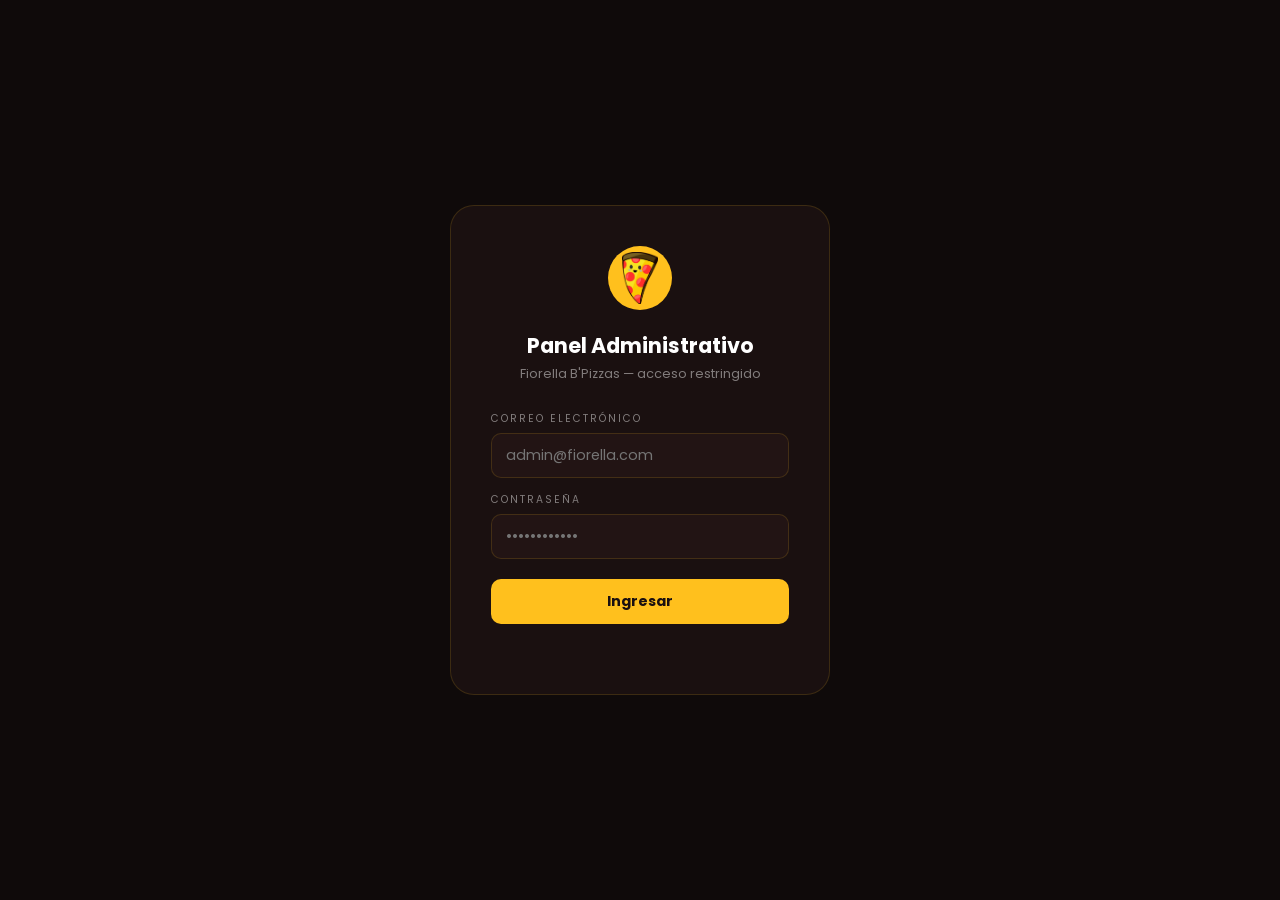
<file: admin.html>
<!DOCTYPE html>
<html lang="es">
<head>
  <meta charset="UTF-8">
  <meta name="viewport" content="width=device-width, initial-scale=1.0">
  <title>Admin — Fiorella B'Pizzas</title>
  <link rel="icon" href="images/isotipo.png">
  <link href="https://fonts.googleapis.com/css2?family=Poppins:wght@300;400;500;600;700&display=swap" rel="stylesheet">
  <style>
    *, *::before, *::after { box-sizing: border-box; margin: 0; padding: 0; }

    :root {
      --bg:       #0f0a0a;
      --surface:  #1a1010;
      --panel:    #221414;
      --border:   rgba(255,192,29,0.15);
      --gold:     #FFC01D;
      --red:      #FF302B;
      --wine:     #901A07;
      --white:    #ffffff;
      --muted:    rgba(255,255,255,0.45);
      --danger:   #ff4444;
      --green:    #2AB153;
      --font:     'Poppins', sans-serif;
    }

    html, body {
      width: 100%; min-height: 100vh;
      background: var(--bg);
      font-family: var(--font);
      color: var(--white);
      overflow-x: hidden;
    }

    #loginScreen {
      position: fixed; inset: 0;
      background: var(--bg);
      display: flex; align-items: center; justify-content: center;
      z-index: 1000;
    }
    #loginScreen.hidden { display: none; }

    .login-box {
      background: var(--surface);
      border: 1px solid var(--border);
      border-radius: 24px;
      padding: 40px;
      width: 100%; max-width: 380px;
      text-align: center;
    }
    .login-logo {
      width: 64px; height: 64px;
      background: var(--gold);
      border-radius: 50%;
      display: flex; align-items: center; justify-content: center;
      margin: 0 auto 20px;
      overflow: hidden;
    }
    .login-logo img { width: 80%; height: 80%; object-fit: contain; }
    .login-box h1 { font-size: 1.3rem; font-weight: 700; margin-bottom: 4px; }
    .login-box p  { font-size: 0.8rem; color: var(--muted); margin-bottom: 28px; }

    .login-field { margin-bottom: 14px; text-align: left; }
    .login-field label { font-size: 0.65rem; text-transform: uppercase; letter-spacing: 2px; color: var(--muted); display: block; margin-bottom: 6px; }
    .login-field input {
      width: 100%; padding: 11px 14px;
      background: var(--panel);
      border: 1.5px solid var(--border);
      border-radius: 10px;
      color: var(--white); font-family: var(--font); font-size: 0.9rem;
      transition: border-color 0.15s;
    }
    .login-field input:focus { outline: none; border-color: var(--gold); }

    .login-btn {
      width: 100%; padding: 12px;
      background: var(--gold);
      border: none; border-radius: 10px;
      color: #1a1010; font-weight: 700; font-size: 0.9rem;
      font-family: var(--font); cursor: pointer;
      transition: background 0.15s, transform 0.1s;
      margin-top: 6px;
    }
    .login-btn:hover { background: #e5a800; }
    .login-btn:active { transform: scale(0.98); }
    .login-error { color: var(--danger); font-size: 0.78rem; margin-top: 10px; min-height: 20px; }

    #adminApp { display: none; min-height: 100vh; }
    #adminApp.visible { display: flex; }

    .admin-sidebar {
      width: 240px; min-width: 240px;
      background: var(--surface);
      border-right: 1px solid var(--border);
      display: flex; flex-direction: column;
      position: fixed; top: 0; left: 0; bottom: 0;
      z-index: 100;
    }

    .sidebar-brand {
      padding: 24px 20px;
      border-bottom: 1px solid var(--border);
      display: flex; align-items: center; gap: 12px;
    }
    .sidebar-brand-logo {
      width: 38px; height: 38px;
      background: var(--gold); border-radius: 50%;
      display: flex; align-items: center; justify-content: center; overflow: hidden; flex-shrink: 0;
    }
    .sidebar-brand-logo img { width: 80%; object-fit: contain; }
    .sidebar-brand-text { font-size: 0.8rem; font-weight: 700; line-height: 1.2; }
    .sidebar-brand-sub  { font-size: 0.62rem; color: var(--gold); font-weight: 400; }

    .sidebar-nav { flex: 1; padding: 16px 12px; overflow-y: auto; }
    .nav-section-label {
      font-size: 0.55rem; text-transform: uppercase; letter-spacing: 2.5px;
      color: var(--muted); padding: 0 8px; margin: 16px 0 6px;
    }
    .nav-btn {
      display: flex; align-items: center; gap: 10px;
      width: 100%; padding: 9px 12px;
      background: none; border: none; border-radius: 8px;
      color: var(--muted); font-family: var(--font); font-size: 0.82rem;
      cursor: pointer; transition: all 0.15s; text-align: left;
    }
    .nav-btn:hover { background: var(--panel); color: var(--white); }
    .nav-btn.active { background: rgba(255,192,29,0.12); color: var(--gold); font-weight: 600; }
    .nav-btn svg { width: 16px; height: 16px; flex-shrink: 0; }

    .sidebar-footer { padding: 16px 12px; border-top: 1px solid var(--border); }
    .logout-btn {
      display: flex; align-items: center; gap: 8px;
      width: 100%; padding: 9px 12px;
      background: none; border: 1px solid rgba(255,68,68,0.3);
      border-radius: 8px; color: var(--danger);
      font-family: var(--font); font-size: 0.82rem; cursor: pointer;
      transition: all 0.15s;
    }
    .logout-btn:hover { background: rgba(255,68,68,0.1); }

    .admin-main { margin-left: 240px; flex: 1; display: flex; flex-direction: column; min-height: 100vh; }

    .admin-topbar {
      position: sticky; top: 0; z-index: 50;
      background: var(--bg); border-bottom: 1px solid var(--border);
      padding: 16px 28px;
      display: flex; align-items: center; justify-content: space-between;
    }
    .topbar-title { font-size: 1.1rem; font-weight: 700; }
    .topbar-actions { display: flex; gap: 10px; }

    .btn-primary {
      display: flex; align-items: center; gap: 6px;
      padding: 8px 16px;
      background: var(--gold); border: none; border-radius: 8px;
      color: #1a1010; font-weight: 700; font-size: 0.8rem;
      font-family: var(--font); cursor: pointer;
      transition: background 0.15s, transform 0.1s;
    }
    .btn-primary:hover { background: #e5a800; }

    .btn-secondary {
      display: flex; align-items: center; gap: 6px;
      padding: 8px 16px;
      background: var(--panel); border: 1px solid var(--border); border-radius: 8px;
      color: var(--white); font-size: 0.8rem;
      font-family: var(--font); cursor: pointer; transition: background 0.15s;
    }
    .btn-secondary:hover { background: var(--surface); }

    .admin-content { padding: 28px; flex: 1; }

    .cat-tabs { display: flex; gap: 8px; margin-bottom: 20px; flex-wrap: wrap; }
    .cat-tab {
      padding: 7px 16px;
      background: var(--panel); border: 1px solid var(--border); border-radius: 20px;
      color: var(--muted); font-family: var(--font); font-size: 0.8rem;
      cursor: pointer; transition: all 0.15s;
    }
    .cat-tab:hover { color: var(--white); border-color: rgba(255,255,255,0.2); }
    .cat-tab.active { background: var(--gold); border-color: var(--gold); color: #1a1010; font-weight: 700; }

    .products-grid { display: grid; grid-template-columns: repeat(auto-fill, minmax(280px, 1fr)); gap: 16px; }

    .product-card {
      background: var(--surface); border: 1px solid var(--border);
      border-radius: 16px; overflow: hidden;
      transition: border-color 0.15s, transform 0.15s;
    }
    .product-card:hover { border-color: rgba(255,192,29,0.35); transform: translateY(-2px); }

    .product-card-img {
      width: 100%; height: 140px; background: var(--panel);
      position: relative; overflow: hidden;
      display: flex; align-items: center; justify-content: center;
    }
    .product-card-img img { width: 100%; height: 100%; object-fit: cover; }
    .product-card-img-placeholder { font-size: 3rem; opacity: 0.3; }

    .product-card-img-overlay {
      position: absolute; inset: 0; background: rgba(0,0,0,0.5);
      display: flex; align-items: center; justify-content: center; gap: 8px;
      opacity: 0; transition: opacity 0.2s;
    }
    .product-card:hover .product-card-img-overlay { opacity: 1; }

    .img-action-btn {
      padding: 6px 12px; background: rgba(255,255,255,0.9);
      border: none; border-radius: 6px;
      color: #1a1010; font-size: 0.72rem; font-weight: 600;
      font-family: var(--font); cursor: pointer;
    }

    .product-card-body { padding: 14px; }
    .product-card-name { font-size: 1rem; font-weight: 700; margin-bottom: 4px; }
    .product-card-desc { font-size: 0.72rem; color: var(--muted); line-height: 1.4; margin-bottom: 10px; }
    .product-card-sizes { display: flex; gap: 6px; flex-wrap: wrap; margin-bottom: 10px; }
    .size-tag {
      padding: 3px 10px; background: var(--panel); border: 1px solid var(--border);
      border-radius: 20px; font-size: 0.68rem; color: var(--gold);
    }

    .product-card-actions {
      display: flex; gap: 6px; padding: 10px 14px;
      border-top: 1px solid var(--border); background: var(--panel);
    }
    .action-btn {
      flex: 1; padding: 7px; background: none;
      border: 1px solid var(--border); border-radius: 6px;
      color: var(--muted); font-family: var(--font); font-size: 0.7rem;
      cursor: pointer; transition: all 0.15s;
      display: flex; align-items: center; justify-content: center; gap: 4px;
    }
    .action-btn:hover { background: var(--surface); color: var(--white); border-color: rgba(255,255,255,0.2); }
    .action-btn.danger:hover { background: rgba(255,68,68,0.1); color: var(--danger); border-color: rgba(255,68,68,0.3); }

    .modal-overlay {
      display: none; position: fixed; inset: 0;
      background: rgba(0,0,0,0.7); z-index: 500;
      align-items: center; justify-content: center; padding: 20px;
      backdrop-filter: blur(4px);
    }
    .modal-overlay.open { display: flex; }

    .edit-modal {
      background: var(--surface); border: 1px solid var(--border);
      border-radius: 20px; width: 100%; max-width: 560px;
      max-height: 90vh; overflow-y: auto;
    }

    .edit-modal-head {
      padding: 20px 24px; border-bottom: 1px solid var(--border);
      display: flex; align-items: center; justify-content: space-between;
      position: sticky; top: 0; background: var(--surface); z-index: 1;
    }
    .edit-modal-head h3 { font-size: 1rem; font-weight: 700; }
    .modal-close {
      background: var(--panel); border: none; border-radius: 50%;
      width: 32px; height: 32px; color: var(--muted);
      font-size: 1rem; cursor: pointer; transition: all 0.15s;
    }
    .modal-close:hover { color: var(--white); }

    .edit-modal-body { padding: 24px; display: flex; flex-direction: column; gap: 16px; }

    .field-group { display: flex; flex-direction: column; gap: 6px; }
    .field-group label { font-size: 0.62rem; text-transform: uppercase; letter-spacing: 2px; color: var(--muted); font-weight: 700; }
    .field-group input, .field-group textarea, .field-group select {
      padding: 10px 14px; background: var(--panel);
      border: 1.5px solid var(--border); border-radius: 10px;
      color: var(--white); font-family: var(--font); font-size: 0.88rem;
      transition: border-color 0.15s; resize: none;
    }
    .field-group input:focus, .field-group textarea:focus, .field-group select:focus { outline: none; border-color: var(--gold); }
    .field-group select option { background: var(--panel); }

    .sizes-list { display: flex; flex-direction: column; gap: 8px; }
    .size-row {
      display: flex; align-items: center; gap: 8px; padding: 8px 12px;
      background: var(--panel); border: 1px solid var(--border); border-radius: 8px;
    }
    .size-row input { flex: 1; background: none; border: none; color: var(--white); font-family: var(--font); font-size: 0.85rem; padding: 0; }
    .size-row input:focus { outline: none; }
    .size-row-sep { color: var(--muted); }
    .size-row-price { width: 80px; text-align: right; color: var(--gold); font-weight: 600; }
    .size-del-btn { background: none; border: none; color: var(--muted); cursor: pointer; font-size: 1rem; padding: 0 4px; transition: color 0.15s; }
    .size-del-btn:hover { color: var(--danger); }
    .add-size-btn {
      padding: 8px; background: none; border: 1px dashed var(--border); border-radius: 8px;
      color: var(--muted); font-family: var(--font); font-size: 0.78rem;
      cursor: pointer; transition: all 0.15s; width: 100%; text-align: center;
    }
    .add-size-btn:hover { border-color: var(--gold); color: var(--gold); }

    .toggle-row { display: flex; align-items: center; justify-content: space-between; }
    .toggle-label { font-size: 0.85rem; }
    .toggle { position: relative; width: 44px; height: 24px; }
    .toggle input { opacity: 0; width: 0; height: 0; }
    .toggle-slider { position: absolute; inset: 0; background: var(--panel); border: 1px solid var(--border); border-radius: 24px; cursor: pointer; transition: all 0.2s; }
    .toggle-slider::before { content: ''; position: absolute; width: 18px; height: 18px; border-radius: 50%; background: var(--muted); left: 2px; top: 2px; transition: all 0.2s; }
    .toggle input:checked + .toggle-slider { background: var(--gold); border-color: var(--gold); }
    .toggle input:checked + .toggle-slider::before { transform: translateX(20px); background: #1a1010; }

    .edit-modal-foot {
      padding: 16px 24px; border-top: 1px solid var(--border);
      display: flex; gap: 10px; justify-content: flex-end;
      position: sticky; bottom: 0; background: var(--surface);
    }

    .img-upload-zone {
      border: 2px dashed var(--border); border-radius: 12px; padding: 24px;
      text-align: center; cursor: pointer; transition: all 0.15s; position: relative;
    }
    .img-upload-zone:hover { border-color: var(--gold); }
    .img-upload-zone input[type="file"] { position: absolute; inset: 0; opacity: 0; cursor: pointer; }
    .img-upload-zone p { font-size: 0.8rem; color: var(--muted); }
    .img-upload-zone strong { color: var(--gold); }
    .img-preview { width: 100%; max-height: 160px; object-fit: cover; border-radius: 8px; margin-top: 10px; }

    .trash-card {
      background: var(--surface); border: 1px solid rgba(255,68,68,0.2);
      border-radius: 12px; padding: 14px 16px;
      display: flex; align-items: center; gap: 14px;
    }
    .trash-card-info { flex: 1; }
    .trash-card-name { font-weight: 600; font-size: 0.9rem; }
    .trash-card-meta { font-size: 0.72rem; color: var(--muted); margin-top: 2px; }
    .trash-days { font-size: 0.68rem; padding: 3px 10px; border-radius: 20px; font-weight: 600; }
    .trash-days.urgent { background: rgba(255,68,68,0.15); color: var(--danger); }
    .trash-days.ok     { background: rgba(42,177,83,0.1);  color: var(--green); }
    .trash-actions { display: flex; gap: 6px; }

    .stats-grid { display: grid; grid-template-columns: repeat(auto-fill, minmax(180px, 1fr)); gap: 14px; margin-bottom: 24px; }
    .stat-card { background: var(--surface); border: 1px solid var(--border); border-radius: 14px; padding: 18px 20px; }
    .stat-label { font-size: 0.65rem; text-transform: uppercase; letter-spacing: 2px; color: var(--muted); margin-bottom: 8px; }
    .stat-value { font-size: 2rem; font-weight: 700; color: var(--gold); }
    .stat-sub   { font-size: 0.72rem; color: var(--muted); margin-top: 2px; }

    #adminToast {
      position: fixed; bottom: 24px; right: 24px;
      background: var(--surface); border: 1px solid var(--border);
      border-radius: 10px; padding: 12px 18px; font-size: 0.82rem; font-weight: 600;
      box-shadow: 0 8px 32px rgba(0,0,0,0.4); z-index: 9999;
      opacity: 0; transition: opacity 0.25s; pointer-events: none; max-width: 300px;
    }
    #adminToast.show { opacity: 1; }
    #adminToast.success { border-color: var(--green); color: var(--green); }
    #adminToast.error   { border-color: var(--danger); color: var(--danger); }

    .loading-spinner { display: flex; align-items: center; justify-content: center; padding: 60px; color: var(--muted); gap: 12px; }
    .spinner { width: 24px; height: 24px; border: 2px solid var(--border); border-top-color: var(--gold); border-radius: 50%; animation: spin 0.8s linear infinite; }
    @keyframes spin { to { transform: rotate(360deg); } }

    .extras-list { display: flex; flex-direction: column; gap: 8px; }
    .extra-row { display: flex; align-items: center; gap: 12px; padding: 10px 14px; background: var(--surface); border: 1px solid var(--border); border-radius: 10px; }
    .extra-row-name { flex: 1; font-size: 0.88rem; }
    .extra-row-price { color: var(--gold); font-weight: 600; font-size: 0.88rem; min-width: 48px; text-align: right; }
    .extra-row-actions { display: flex; gap: 6px; }

    .empty-state { text-align: center; padding: 60px 20px; color: var(--muted); }
    .empty-icon { font-size: 3rem; margin-bottom: 12px; opacity: 0.4; }
    .empty-state p { font-size: 0.88rem; }
  </style>
</head>
<body>

<!-- LOGIN -->
<div id="loginScreen">
  <div class="login-box">
    <div class="login-logo">
      <img src="images/isotipo.png" alt="Logo" onerror="this.style.display='none'">
    </div>
    <h1>Panel Administrativo</h1>
    <p>Fiorella B'Pizzas — acceso restringido</p>
    <form onsubmit="doLogin(event)">
      <div class="login-field">
        <label>Correo electrónico</label>
        <input type="email" id="loginEmail" placeholder="admin@fiorella.com" autocomplete="username" required>
      </div>
      <div class="login-field">
        <label>Contraseña</label>
        <input type="password" id="loginPassword" placeholder="••••••••••••" autocomplete="current-password" required>
      </div>
      <button type="submit" class="login-btn">Ingresar</button>
    </form>
    <div class="login-error" id="loginError"></div>
  </div>
</div>

<!-- APP -->
<div id="adminApp">
  <aside class="admin-sidebar">
    <div class="sidebar-brand">
      <div class="sidebar-brand-logo">
        <img src="images/isotipo.png" alt="Logo" onerror="this.style.display='none'">
      </div>
      <div>
        <div class="sidebar-brand-text">Fiorella B'Pizzas</div>
        <div class="sidebar-brand-sub">Panel admin</div>
      </div>
    </div>
    <nav class="sidebar-nav">
      <div class="nav-section-label">General</div>
      <button class="nav-btn active" onclick="showSection('dashboard')">
        <svg viewBox="0 0 24 24" fill="none" stroke="currentColor" stroke-width="2"><rect x="3" y="3" width="7" height="7"/><rect x="14" y="3" width="7" height="7"/><rect x="3" y="14" width="7" height="7"/><rect x="14" y="14" width="7" height="7"/></svg>
        Dashboard
      </button>
      <div class="nav-section-label">Menú</div>
      <button class="nav-btn" onclick="showSection('productos')">
        <svg viewBox="0 0 24 24" fill="none" stroke="currentColor" stroke-width="2"><circle cx="12" cy="12" r="9"/><path d="M12 3v9l6 3"/></svg>
        Productos
      </button>
      <button class="nav-btn" onclick="showSection('extras')">
        <svg viewBox="0 0 24 24" fill="none" stroke="currentColor" stroke-width="2"><line x1="12" y1="5" x2="12" y2="19"/><line x1="5" y1="12" x2="19" y2="12"/></svg>
        Ingredientes extras
      </button>
      <div class="nav-section-label">Negocio</div>
      <button class="nav-btn" onclick="showSection('sucursales')">
        <svg viewBox="0 0 24 24" fill="none" stroke="currentColor" stroke-width="2"><path d="M12 2C8.13 2 5 5.13 5 9c0 5.25 7 13 7 13s7-7.75 7-13c0-3.87-3.13-7-7-7z"/><circle cx="12" cy="9" r="2.5"/></svg>
        Sucursales
      </button>
      <button class="nav-btn" onclick="showSection('papelera')">
        <svg viewBox="0 0 24 24" fill="none" stroke="currentColor" stroke-width="2"><polyline points="3 6 5 6 21 6"/><path d="M19 6l-1 14H6L5 6"/><path d="M10 11v6M14 11v6"/><path d="M9 6V4h6v2"/></svg>
        Papelera
      </button>
    </nav>
    <div class="sidebar-footer">
      <button class="logout-btn" onclick="doLogout()">
        <svg width="14" height="14" viewBox="0 0 24 24" fill="none" stroke="currentColor" stroke-width="2"><path d="M9 21H5a2 2 0 01-2-2V5a2 2 0 012-2h4"/><polyline points="16 17 21 12 16 7"/><line x1="21" y1="12" x2="9" y2="12"/></svg>
        Cerrar sesión
      </button>
    </div>
  </aside>

  <main class="admin-main">
    <div class="admin-topbar">
      <div class="topbar-title" id="topbarTitle">Dashboard</div>
      <div class="topbar-actions" id="topbarActions"></div>
    </div>
    <div class="admin-content" id="adminContent">
      <div class="loading-spinner"><div class="spinner"></div> Cargando...</div>
    </div>
  </main>
</div>

<!-- MODAL PRODUCTO -->
<div class="modal-overlay" id="productModal">
  <div class="edit-modal">
    <div class="edit-modal-head">
      <h3 id="modalTitle">Editar producto</h3>
      <button class="modal-close" onclick="closeProductModal()">✕</button>
    </div>
    <div class="edit-modal-body">
      <div class="field-group">
        <label>Imagen del producto</label>
        <div class="img-upload-zone">
          <input type="file" id="imgFileInput" accept="image/*" onchange="previewImg(event)">
          <p>📸 <strong>Haz clic</strong> para subir imagen</p>
          <p style="font-size:0.7rem;margin-top:4px">JPG, PNG o WebP · máx 5MB</p>
          <img class="img-preview" id="imgPreview" style="display:none">
        </div>
      </div>
      <div class="field-group">
        <label>Nombre</label>
        <input type="text" id="pName" placeholder="Ej: Margarita">
      </div>
      <div class="field-group">
        <label>Descripción</label>
        <textarea id="pDesc" rows="3" placeholder="Ingredientes y descripción del producto"></textarea>
      </div>
      <div class="field-group">
        <label>Categoría</label>
        <select id="pCategory"></select>
      </div>
      <div class="field-group">
        <label>Tamaños y precios</label>
        <div class="sizes-list" id="sizesList"></div>
        <button class="add-size-btn" onclick="addSizeRow()">+ Agregar tamaño</button>
      </div>
      <div class="field-group">
        <div class="toggle-row">
          <span class="toggle-label">Permite ingredientes adicionales</span>
          <label class="toggle">
            <input type="checkbox" id="pAllowExtras" checked>
            <span class="toggle-slider"></span>
          </label>
        </div>
      </div>
      <div class="field-group">
        <label>Ingredientes gratis incluidos</label>
        <input type="number" id="pFreeExtras" min="0" max="10" value="0">
      </div>
    </div>
    <div class="edit-modal-foot">
      <button class="btn-secondary" onclick="closeProductModal()">Cancelar</button>
      <button class="btn-primary" onclick="saveProduct()">
        <svg width="14" height="14" viewBox="0 0 24 24" fill="none" stroke="currentColor" stroke-width="2.5"><polyline points="20 6 9 17 4 12"/></svg>
        Guardar
      </button>
    </div>
  </div>
</div>

<!-- MODAL EXTRA -->
<div class="modal-overlay" id="extraModal">
  <div class="edit-modal" style="max-width:400px">
    <div class="edit-modal-head">
      <h3 id="extraModalTitle">Ingrediente extra</h3>
      <button class="modal-close" onclick="closeExtraModal()">✕</button>
    </div>
    <div class="edit-modal-body">
      <div class="field-group">
        <label>Nombre</label>
        <input type="text" id="eName" placeholder="Ej: Champiñón">
      </div>
      <div class="field-group">
        <label>Precio ($)</label>
        <input type="number" id="ePrice" min="0" step="0.5" placeholder="1.00">
      </div>
    </div>
    <div class="edit-modal-foot">
      <button class="btn-secondary" onclick="closeExtraModal()">Cancelar</button>
      <button class="btn-primary" onclick="saveExtra()">Guardar</button>
    </div>
  </div>
</div>

<!-- MODAL SUCURSAL -->
<div class="modal-overlay" id="branchModal">
  <div class="edit-modal" style="max-width:440px">
    <div class="edit-modal-head">
      <h3 id="branchModalTitle">Sucursal</h3>
      <button class="modal-close" onclick="closeBranchModal()">✕</button>
    </div>
    <div class="edit-modal-body">
      <div class="field-group">
        <label>Nombre</label>
        <input type="text" id="bName" placeholder="Ej: San Jacinto">
      </div>
      <div class="field-group">
        <label>Dirección</label>
        <input type="text" id="bAddr" placeholder="Ej: Parque de Ferias San Jacinto">
      </div>
      <div class="field-group">
        <label>Teléfonos (uno por línea, formato 584XXXXXXXXX)</label>
        <textarea id="bPhones" rows="3" placeholder="584220459596&#10;584243443278"></textarea>
      </div>
    </div>
    <div class="edit-modal-foot">
      <button class="btn-secondary" onclick="closeBranchModal()">Cancelar</button>
      <button class="btn-primary" onclick="saveBranch()">Guardar</button>
    </div>
  </div>
</div>

<div id="adminToast"></div>

<script>
// ═══════════════════════════════════════════
//  admin.js — Sin keys expuestas
//  Todas las operaciones van via /api/admin
// ═══════════════════════════════════════════

var currentSection   = 'dashboard';
var currentCatFilter = null;
var editingProductId = null;
var editingExtraId   = null;
var editingBranchId  = null;
var uploadedImgUrl   = null;
var allCategories    = [];
var allProducts      = [];
var allExtras        = [];
var allBranches      = [];
var authToken        = null;

// ── API ───────────────────────────────────────────────────────────────────────
function adminCall(body) {
  if (authToken) body.token = authToken;
  return fetch('/api/admin', {
    method: 'POST',
    headers: { 'Content-Type': 'application/json' },
    body: JSON.stringify(body),
  }).then(function(r) { return r.json(); });
}

function dbCall(method, table, params, body) {
  return adminCall({ action: 'db', method: method, table: table, params: params, body: body });
}

// ── LOGIN ─────────────────────────────────────────────────────────────────────
function doLogin(e) {
  if (e) e.preventDefault();
  var email = document.getElementById('loginEmail').value.trim();
  var pass  = document.getElementById('loginPassword').value;
  var errEl = document.getElementById('loginError');
  errEl.textContent = '';
  adminCall({ action: 'login', email: email, password: pass })
    .then(function(data) {
      if (data.access_token) {
        authToken = data.access_token;
        sessionStorage.setItem('admin_token', authToken);
        document.getElementById('loginScreen').classList.add('hidden');
        document.getElementById('adminApp').classList.add('visible');
        loadAllData().then(function() { showSection('dashboard'); });
      } else {
        errEl.textContent = data.error || 'Credenciales incorrectas.';
      }
    })
    .catch(function() { errEl.textContent = 'Error de conexión.'; });
}

function doLogout() {
  authToken = null;
  sessionStorage.removeItem('admin_token');
  document.getElementById('adminApp').classList.remove('visible');
  document.getElementById('loginScreen').classList.remove('hidden');
  document.getElementById('loginPassword').value = '';
}

// ── CARGAR DATOS ──────────────────────────────────────────────────────────────
function loadAllData() {
  return adminCall({ action: 'loadAll' }).then(function(data) {
    allCategories = data.categories    || [];
    allExtras     = data.extras        || [];
    allBranches   = data.branches      || [];
    var rawProducts = data.products    || [];
    var rawSizes    = data.product_sizes || [];
    var sizesByProduct = {};
    rawSizes.forEach(function(s) {
      if (!sizesByProduct[s.product_id]) sizesByProduct[s.product_id] = [];
      sizesByProduct[s.product_id].push(s);
    });
    allProducts = rawProducts.map(function(p) {
      p.sizes = sizesByProduct[p.id] || [];
      return p;
    });
  });
}

// ── IMAGEN ────────────────────────────────────────────────────────────────────
function previewImg(e) {
  var file = e.target.files[0];
  if (!file) return;
  if (file.size > 5 * 1024 * 1024) { showToast('La imagen no puede superar 5MB', 'error'); return; }
  var reader = new FileReader();
  reader.onload = function(ev) {
    var prev = document.getElementById('imgPreview');
    prev.src = ev.target.result; prev.style.display = 'block';
  };
  reader.readAsDataURL(file);
  uploadImg(file, function(url) { uploadedImgUrl = url; });
}

function uploadImg(file, callback) {
  if (file.size > 5 * 1024 * 1024) { showToast('Máximo 5MB', 'error'); return; }
  var ext      = file.name.split('.').pop();
  var filename = 'products/' + Date.now() + '.' + ext;
  adminCall({ action: 'getUploadUrl' }).then(function(res) {
    return fetch(res.storageUrl + filename, {
      method: 'POST',
      headers: { 'Authorization': 'Bearer ' + authToken, 'Content-Type': file.type },
      body: file,
    });
  }).then(function(r) {
    if (r.ok) {
      adminCall({ action: 'getUploadUrl' }).then(function(res) {
        var publicUrl = res.storageUrl.replace('/object/', '/object/public/') + filename;
        showToast('Imagen subida ✓', 'success');
        if (callback) callback(publicUrl);
      });
    } else { showToast('Error subiendo imagen', 'error'); }
  }).catch(function() { showToast('Error de conexión', 'error'); });
}

function openImgUpload(productId) {
  var input = document.createElement('input');
  input.type = 'file'; input.accept = 'image/*';
  input.onchange = function(e) {
    var file = e.target.files[0];
    if (!file) return;
    uploadImg(file, function(imgUrl) {
      dbCall('PATCH', 'products', 'id=eq.' + productId, { img_url: imgUrl })
        .then(function() {
          showToast('Foto actualizada ✓', 'success');
          loadAllData().then(renderProductos);
        }).catch(function() { showToast('Error actualizando foto', 'error'); });
    });
  };
  input.click();
}

// ── NAVEGACIÓN ────────────────────────────────────────────────────────────────
function showSection(section) {
  currentSection = section;
  document.querySelectorAll('.nav-btn').forEach(function(b) { b.classList.remove('active'); });
  var btns = document.querySelectorAll('.nav-btn');
  for (var i = 0; i < btns.length; i++) {
    if (btns[i].getAttribute('onclick') && btns[i].getAttribute('onclick').includes("'" + section + "'")) {
      btns[i].classList.add('active'); break;
    }
  }
  var titles = { dashboard: 'Dashboard', productos: 'Productos', extras: 'Ingredientes extras', sucursales: 'Sucursales', papelera: 'Papelera' };
  document.getElementById('topbarTitle').textContent = titles[section] || section;
  var actions = document.getElementById('topbarActions');
  actions.innerHTML = '';

  if (section === 'productos') {
    actions.innerHTML = '<button class="btn-primary" onclick="openNewProduct()"><svg width="14" height="14" viewBox="0 0 24 24" fill="none" stroke="currentColor" stroke-width="2.5"><line x1="12" y1="5" x2="12" y2="19"/><line x1="5" y1="12" x2="19" y2="12"/></svg> Nuevo producto</button>';
    renderProductos();
  } else if (section === 'extras') {
    actions.innerHTML = '<button class="btn-primary" onclick="openNewExtra()"><svg width="14" height="14" viewBox="0 0 24 24" fill="none" stroke="currentColor" stroke-width="2.5"><line x1="12" y1="5" x2="12" y2="19"/><line x1="5" y1="12" x2="19" y2="12"/></svg> Nuevo ingrediente</button>';
    renderExtras();
  } else if (section === 'sucursales') {
    actions.innerHTML = '<button class="btn-primary" onclick="openNewBranch()"><svg width="14" height="14" viewBox="0 0 24 24" fill="none" stroke="currentColor" stroke-width="2.5"><line x1="12" y1="5" x2="12" y2="19"/><line x1="5" y1="12" x2="19" y2="12"/></svg> Nueva sucursal</button>';
    renderSucursales();
  } else if (section === 'papelera') {
    renderPapelera();
  } else {
    renderDashboard();
  }
}

// ── DASHBOARD ─────────────────────────────────────────────────────────────────
function renderDashboard() {
  var active  = allProducts.filter(function(p) { return p.active && !p.deleted_at; }).length;
  var trashed = allProducts.filter(function(p) { return p.deleted_at; }).length;
  document.getElementById('adminContent').innerHTML =
    '<div class="stats-grid">'
  + '<div class="stat-card"><div class="stat-label">Productos activos</div><div class="stat-value">' + active + '</div><div class="stat-sub">En el menú actual</div></div>'
  + '<div class="stat-card"><div class="stat-label">Categorías</div><div class="stat-value">' + allCategories.length + '</div><div class="stat-sub">Secciones del menú</div></div>'
  + '<div class="stat-card"><div class="stat-label">Extras disponibles</div><div class="stat-value">' + allExtras.filter(function(e){return e.active;}).length + '</div><div class="stat-sub">Ingredientes adicionales</div></div>'
  + '<div class="stat-card"><div class="stat-label">Sucursales</div><div class="stat-value">' + allBranches.filter(function(b){return b.active;}).length + '</div><div class="stat-sub">Activas</div></div>'
  + '<div class="stat-card"><div class="stat-label">En papelera</div><div class="stat-value">' + trashed + '</div><div class="stat-sub">Se eliminan en 30 días</div></div>'
  + '</div>'
  + '<h3 style="margin-bottom:14px;font-size:0.9rem;color:var(--muted)">ACCESOS RÁPIDOS</h3>'
  + '<div style="display:flex;gap:10px;flex-wrap:wrap">'
  + '<button class="btn-primary" onclick="showSection(\'productos\')">Ver productos</button>'
  + '<button class="btn-secondary" onclick="showSection(\'extras\')">Editar ingredientes</button>'
  + '<button class="btn-secondary" onclick="showSection(\'papelera\')">Ver papelera</button>'
  + '</div>';
}

// ── PRODUCTOS ─────────────────────────────────────────────────────────────────
function renderProductos() {
  var catTabs = '<div class="cat-tabs"><button class="cat-tab' + (!currentCatFilter ? ' active' : '') + '" onclick="filterCat(null)">Todos</button>';
  allCategories.forEach(function(c) {
    catTabs += '<button class="cat-tab' + (currentCatFilter === c.id ? ' active' : '') + '" onclick="filterCat(\'' + c.id + '\')">' + c.name + '</button>';
  });
  catTabs += '</div>';

  var filtered = allProducts.filter(function(p) {
    if (p.deleted_at) return false;
    if (currentCatFilter && p.category_id !== currentCatFilter) return false;
    return true;
  });

  var grid = '<div class="products-grid">';
  if (filtered.length === 0) {
    grid += '<div class="empty-state"><div class="empty-icon">🍕</div><p>No hay productos en esta categoría</p></div>';
  } else {
    filtered.forEach(function(p) {
      var sizeTags = p.sizes.map(function(s) {
        return '<span class="size-tag">' + s.label + ' $' + parseFloat(s.price).toFixed(2) + '</span>';
      }).join('');
      grid += '<div class="product-card">'
            + '<div class="product-card-img">'
            + (p.img_url ? '<img src="' + p.img_url + '" alt="' + p.name + '">' : '<div class="product-card-img-placeholder">🍕</div>')
            + '<div class="product-card-img-overlay"><button class="img-action-btn" onclick="openImgUpload(\'' + p.id + '\')">📷 Cambiar foto</button></div>'
            + '</div>'
            + '<div class="product-card-body">'
            + '<div class="product-card-name">' + p.name + (p.active ? '' : ' <span style="color:var(--muted);font-size:0.7rem">(inactivo)</span>') + '</div>'
            + '<div class="product-card-desc">' + (p.description || '') + '</div>'
            + '<div class="product-card-sizes">' + sizeTags + '</div>'
            + '</div>'
            + '<div class="product-card-actions">'
            + '<button class="action-btn" onclick="openEditProduct(\'' + p.id + '\')">✏️ Editar</button>'
            + '<button class="action-btn" onclick="duplicateProduct(\'' + p.id + '\')">📋 Duplicar</button>'
            + '<button class="action-btn danger" onclick="trashProduct(\'' + p.id + '\')">🗑️ Archivar</button>'
            + '</div></div>';
    });
  }
  grid += '</div>';
  document.getElementById('adminContent').innerHTML = catTabs + grid;
}

function filterCat(catId) { currentCatFilter = catId; renderProductos(); }

function openNewProduct() {
  editingProductId = null; uploadedImgUrl = null;
  document.getElementById('modalTitle').textContent = 'Nuevo producto';
  document.getElementById('pName').value = '';
  document.getElementById('pDesc').value = '';
  document.getElementById('pAllowExtras').checked = true;
  document.getElementById('pFreeExtras').value = '0';
  document.getElementById('imgPreview').style.display = 'none';
  populateCatSelect(null);
  document.getElementById('sizesList').innerHTML = '';
  addSizeRow();
  document.getElementById('productModal').classList.add('open');
}

function openEditProduct(id) {
  var p = allProducts.find(function(x) { return x.id === id; });
  if (!p) return;
  editingProductId = id; uploadedImgUrl = p.img_url || null;
  document.getElementById('modalTitle').textContent = 'Editar — ' + p.name;
  document.getElementById('pName').value = p.name;
  document.getElementById('pDesc').value = p.description || '';
  document.getElementById('pAllowExtras').checked = p.allow_extras;
  document.getElementById('pFreeExtras').value = p.free_extras || 0;
  if (p.img_url) { var prev = document.getElementById('imgPreview'); prev.src = p.img_url; prev.style.display = 'block'; }
  else { document.getElementById('imgPreview').style.display = 'none'; }
  populateCatSelect(p.category_id);
  document.getElementById('sizesList').innerHTML = '';
  p.sizes.forEach(function(s) { addSizeRow(s.label, s.price, s.id); });
  document.getElementById('productModal').classList.add('open');
}

function closeProductModal() { document.getElementById('productModal').classList.remove('open'); }

function populateCatSelect(selectedId) {
  var sel = document.getElementById('pCategory');
  sel.innerHTML = '';
  allCategories.forEach(function(c) {
    var opt = document.createElement('option');
    opt.value = c.id; opt.textContent = c.name;
    if (c.id === selectedId) opt.selected = true;
    sel.appendChild(opt);
  });
}

function addSizeRow(label, price, sizeId) {
  var row = document.createElement('div');
  row.className = 'size-row';
  row.dataset.sizeId = sizeId || '';
  row.innerHTML = '<input type="text" placeholder="Tamaño (ej: 33 cm)" value="' + (label || '') + '" class="size-label-input">'
                + '<span class="size-row-sep">·</span>'
                + '$<input type="number" placeholder="0.00" step="0.5" min="0" value="' + (price || '') + '" class="size-price-input size-row-price">'
                + '<button class="size-del-btn" onclick="this.parentElement.remove()">✕</button>';
  document.getElementById('sizesList').appendChild(row);
}

function saveProduct() {
  var name   = document.getElementById('pName').value.trim();
  var desc   = document.getElementById('pDesc').value.trim();
  var catId  = document.getElementById('pCategory').value;
  var allow  = document.getElementById('pAllowExtras').checked;
  var freeEx = parseInt(document.getElementById('pFreeExtras').value) || 0;
  if (!name) { showToast('El nombre es obligatorio', 'error'); return; }

  var rows = document.querySelectorAll('#sizesList .size-row');
  var sizes = [], valid = true;
  rows.forEach(function(row, idx) {
    var lbl = row.querySelector('.size-label-input').value.trim();
    var prc = parseFloat(row.querySelector('.size-price-input').value);
    if (!lbl || isNaN(prc)) { valid = false; return; }
    sizes.push({ label: lbl, price: prc, sort_order: idx });
  });
  if (!valid || sizes.length === 0) { showToast('Completa todos los tamaños y precios', 'error'); return; }

  var productData = { name: name, description: desc, category_id: catId, allow_extras: allow, free_extras: freeEx, img_url: uploadedImgUrl || null, active: true };

  var promise;
  if (editingProductId) {
    promise = dbCall('PATCH', 'products', 'id=eq.' + editingProductId, productData)
      .then(function() { return dbCall('DELETE', 'product_sizes', 'product_id=eq.' + editingProductId); })
      .then(function() {
        return dbCall('POST', 'product_sizes', '', sizes.map(function(s) {
          return { product_id: editingProductId, label: s.label, price: s.price, sort_order: s.sort_order };
        }));
      });
  } else {
    promise = dbCall('POST', 'products', '', productData)
      .then(function(newP) {
        var pid = Array.isArray(newP) ? newP[0].id : newP.id;
        return dbCall('POST', 'product_sizes', '', sizes.map(function(s) {
          return { product_id: pid, label: s.label, price: s.price, sort_order: s.sort_order };
        }));
      });
  }
  promise.then(function() {
    showToast(editingProductId ? 'Producto actualizado ✓' : 'Producto creado ✓', 'success');
    closeProductModal();
    loadAllData().then(renderProductos);
  }).catch(function() { showToast('Error guardando producto', 'error'); });
}

function duplicateProduct(id) {
  var p = allProducts.find(function(x) { return x.id === id; });
  if (!p) return;
  dbCall('POST', 'products', '', { name: p.name + ' (copia)', description: p.description, category_id: p.category_id, allow_extras: p.allow_extras, free_extras: p.free_extras, img_url: p.img_url, active: false })
    .then(function(newP) {
      var pid = Array.isArray(newP) ? newP[0].id : newP.id;
      return dbCall('POST', 'product_sizes', '', p.sizes.map(function(s, i) {
        return { product_id: pid, label: s.label, price: s.price, sort_order: i };
      }));
    })
    .then(function() { showToast('Duplicado ✓', 'success'); loadAllData().then(renderProductos); })
    .catch(function() { showToast('Error duplicando', 'error'); });
}

function trashProduct(id) {
  if (!confirm('¿Archivar este producto? Puedes restaurarlo en 30 días.')) return;
  dbCall('PATCH', 'products', 'id=eq.' + id, { deleted_at: new Date().toISOString(), active: false })
    .then(function() { showToast('Archivado ✓', 'success'); loadAllData().then(renderProductos); })
    .catch(function() { showToast('Error archivando', 'error'); });
}

// ── EXTRAS ────────────────────────────────────────────────────────────────────
function renderExtras() {
  var list = '<div class="extras-list">';
  if (!allExtras.length) {
    list += '<div class="empty-state"><div class="empty-icon">🧅</div><p>No hay ingredientes extras</p></div>';
  } else {
    allExtras.forEach(function(e) {
      list += '<div class="extra-row"><div class="extra-row-name">' + e.name + '</div>'
            + '<div class="extra-row-price">$' + parseFloat(e.price).toFixed(2) + '</div>'
            + '<div class="extra-row-actions">'
            + '<button class="action-btn" onclick="openEditExtra(\'' + e.id + '\')">✏️</button>'
            + '<button class="action-btn danger" onclick="deleteExtra(\'' + e.id + '\')">🗑️</button>'
            + '</div></div>';
    });
  }
  list += '</div>';
  document.getElementById('adminContent').innerHTML = list;
}

function openNewExtra() {
  editingExtraId = null;
  document.getElementById('extraModalTitle').textContent = 'Nuevo ingrediente';
  document.getElementById('eName').value = '';
  document.getElementById('ePrice').value = '';
  document.getElementById('extraModal').classList.add('open');
}

function openEditExtra(id) {
  var e = allExtras.find(function(x) { return x.id === id; });
  if (!e) return;
  editingExtraId = id;
  document.getElementById('extraModalTitle').textContent = 'Editar — ' + e.name;
  document.getElementById('eName').value = e.name;
  document.getElementById('ePrice').value = e.price;
  document.getElementById('extraModal').classList.add('open');
}

function closeExtraModal() { document.getElementById('extraModal').classList.remove('open'); }

function saveExtra() {
  var name  = document.getElementById('eName').value.trim();
  var price = parseFloat(document.getElementById('ePrice').value);
  if (!name || isNaN(price)) { showToast('Completa todos los campos', 'error'); return; }
  var promise = editingExtraId
    ? dbCall('PATCH', 'extras', 'id=eq.' + editingExtraId, { name: name, price: price, active: true })
    : dbCall('POST',  'extras', '', { name: name, price: price, active: true });
  promise.then(function() {
    showToast(editingExtraId ? 'Actualizado ✓' : 'Creado ✓', 'success');
    closeExtraModal(); loadAllData().then(renderExtras);
  }).catch(function() { showToast('Error guardando', 'error'); });
}

function deleteExtra(id) {
  if (!confirm('¿Eliminar este ingrediente?')) return;
  dbCall('DELETE', 'extras', 'id=eq.' + id)
    .then(function() { showToast('Eliminado ✓', 'success'); loadAllData().then(renderExtras); })
    .catch(function() { showToast('Error eliminando', 'error'); });
}

// ── SUCURSALES ────────────────────────────────────────────────────────────────
function renderSucursales() {
  var list = '<div style="display:flex;flex-direction:column;gap:12px">';
  allBranches.forEach(function(b) {
    list += '<div class="extra-row" style="flex-direction:column;align-items:flex-start;gap:8px">'
          + '<div style="display:flex;width:100%;align-items:center;gap:10px">'
          + '<div style="flex:1"><div style="font-weight:700">' + b.name + '</div>'
          + '<div style="font-size:0.75rem;color:var(--muted);margin-top:2px">' + b.address + '</div>'
          + '<div style="font-size:0.72rem;color:var(--gold);margin-top:2px">' + (b.phones || []).join(' / ') + '</div></div>'
          + '<button class="action-btn" onclick="openEditBranch(\'' + b.id + '\')">✏️ Editar</button>'
          + '</div></div>';
  });
  list += '</div>';
  document.getElementById('adminContent').innerHTML = list;
}

function openNewBranch() {
  editingBranchId = null;
  document.getElementById('branchModalTitle').textContent = 'Nueva sucursal';
  document.getElementById('bName').value = '';
  document.getElementById('bAddr').value = '';
  document.getElementById('bPhones').value = '';
  document.getElementById('branchModal').classList.add('open');
}

function openEditBranch(id) {
  var b = allBranches.find(function(x) { return x.id === id; });
  if (!b) return;
  editingBranchId = id;
  document.getElementById('branchModalTitle').textContent = 'Editar — ' + b.name;
  document.getElementById('bName').value = b.name;
  document.getElementById('bAddr').value = b.address || '';
  document.getElementById('bPhones').value = (b.phones || []).join('\n');
  document.getElementById('branchModal').classList.add('open');
}

function closeBranchModal() { document.getElementById('branchModal').classList.remove('open'); }

function saveBranch() {
  var name   = document.getElementById('bName').value.trim();
  var addr   = document.getElementById('bAddr').value.trim();
  var phones = document.getElementById('bPhones').value.trim().split('\n').map(function(p){ return p.trim(); }).filter(Boolean);
  if (!name) { showToast('El nombre es obligatorio', 'error'); return; }
  var slug = name.toLowerCase().replace(/\s+/g, '-').replace(/[^a-z0-9-]/g, '');
  var data = { name: name, address: addr, phones: phones, active: true, slug: slug };
  var promise = editingBranchId
    ? dbCall('PATCH', 'branches', 'id=eq.' + editingBranchId, data)
    : dbCall('POST',  'branches', '', data);
  promise.then(function() {
    showToast(editingBranchId ? 'Actualizada ✓' : 'Creada ✓', 'success');
    closeBranchModal(); loadAllData().then(renderSucursales);
  }).catch(function() { showToast('Error guardando sucursal', 'error'); });
}

// ── PAPELERA ──────────────────────────────────────────────────────────────────
function renderPapelera() {
  var trashed = allProducts.filter(function(p) { return p.deleted_at; });
  if (!trashed.length) {
    document.getElementById('adminContent').innerHTML = '<div class="empty-state"><div class="empty-icon">🗑️</div><p>La papelera está vacía</p></div>';
    return;
  }
  var list = '<div style="display:flex;flex-direction:column;gap:10px">';
  trashed.forEach(function(p) {
    var daysLeft = 30 - Math.floor((Date.now() - new Date(p.deleted_at)) / 86400000);
    var urgent   = daysLeft <= 7;
    list += '<div class="trash-card">'
          + (p.img_url ? '<img src="' + p.img_url + '" style="width:48px;height:48px;border-radius:8px;object-fit:cover">' : '<div style="width:48px;height:48px;background:var(--panel);border-radius:8px;display:flex;align-items:center;justify-content:center;font-size:1.5rem">🍕</div>')
          + '<div class="trash-card-info"><div class="trash-card-name">' + p.name + '</div>'
          + '<div class="trash-card-meta">Archivado el ' + new Date(p.deleted_at).toLocaleDateString('es-VE') + '</div></div>'
          + '<span class="trash-days ' + (urgent ? 'urgent' : 'ok') + '">' + daysLeft + ' días</span>'
          + '<div class="trash-actions">'
          + '<button class="action-btn" onclick="restoreProduct(\'' + p.id + '\')">↩️ Restaurar</button>'
          + '<button class="action-btn danger" onclick="deleteForever(\'' + p.id + '\')">💀 Eliminar</button>'
          + '</div></div>';
  });
  list += '</div>';
  document.getElementById('adminContent').innerHTML = list;
}

function restoreProduct(id) {
  dbCall('PATCH', 'products', 'id=eq.' + id, { deleted_at: null, active: true })
    .then(function() { showToast('Restaurado ✓', 'success'); loadAllData().then(renderPapelera); })
    .catch(function() { showToast('Error restaurando', 'error'); });
}

function deleteForever(id) {
  if (!confirm('¿Eliminar permanentemente? Esta acción no se puede deshacer.')) return;
  dbCall('DELETE', 'product_sizes', 'product_id=eq.' + id)
    .then(function() { return dbCall('DELETE', 'products', 'id=eq.' + id); })
    .then(function() { showToast('Eliminado permanentemente', 'success'); loadAllData().then(renderPapelera); })
    .catch(function() { showToast('Error eliminando', 'error'); });
}

// ── TOAST ─────────────────────────────────────────────────────────────────────
function showToast(msg, type) {
  var t = document.getElementById('adminToast');
  t.textContent = msg; t.className = 'show ' + (type || '');
  clearTimeout(t._timer);
  t._timer = setTimeout(function() { t.className = ''; }, 3000);
}

// ── INIT ──────────────────────────────────────────────────────────────────────
var savedToken = sessionStorage.getItem('admin_token');
if (savedToken) {
  authToken = savedToken;
  document.getElementById('loginScreen').classList.add('hidden');
  document.getElementById('adminApp').classList.add('visible');
  loadAllData().then(function() { showSection('dashboard'); });
}
</script>
</body>
</html>
</file>
